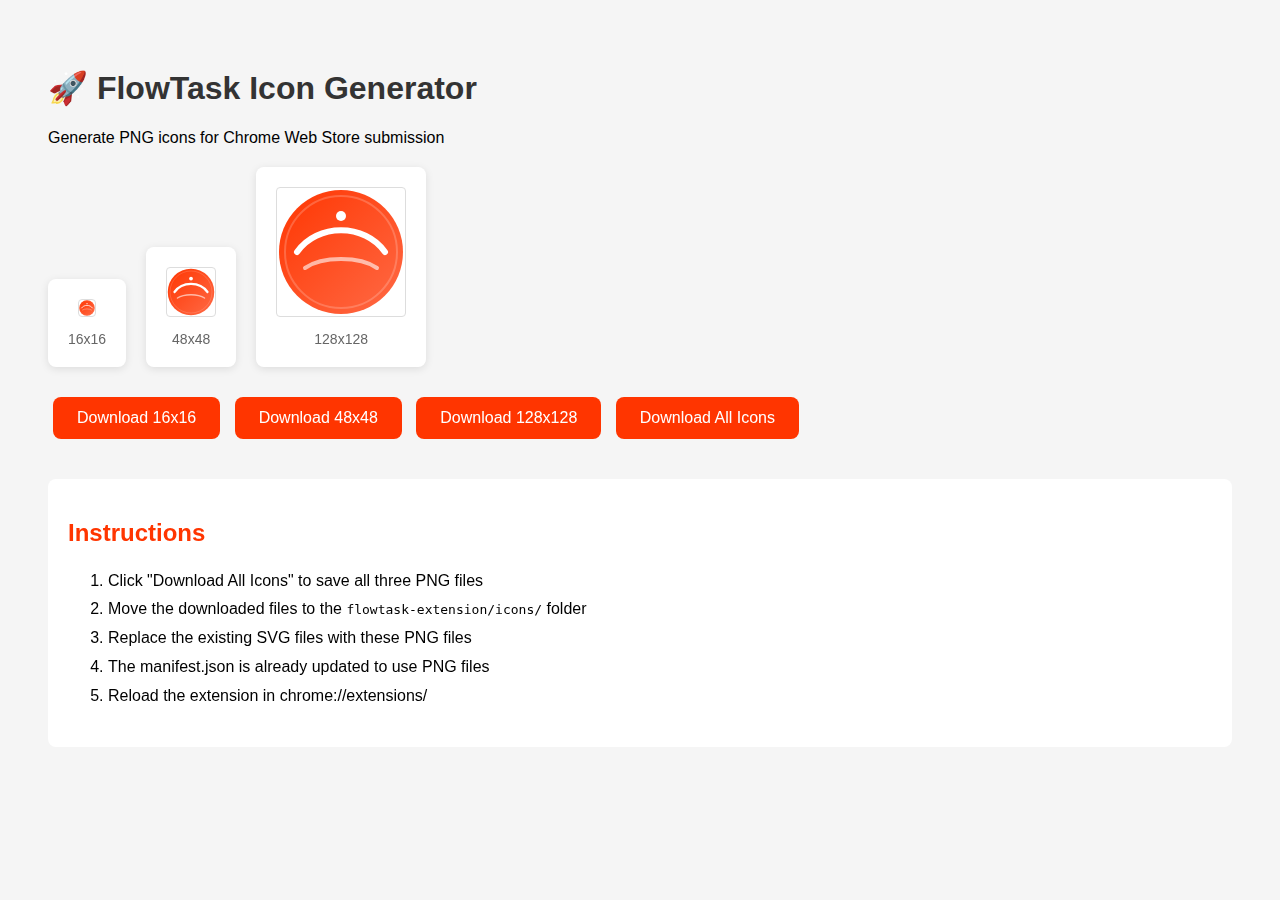
<file: flowtask-extension/generate-icons.html>
<!DOCTYPE html>
<html>
<head>
  <title>FlowTask Icon Generator</title>
  <style>
    body { font-family: Arial, sans-serif; padding: 40px; background: #f5f5f5; }
    h1 { color: #333; }
    .icon-preview { display: flex; gap: 20px; margin: 20px 0; align-items: flex-end; }
    .icon-box { text-align: center; background: white; padding: 20px; border-radius: 8px; box-shadow: 0 2px 8px rgba(0,0,0,0.1); }
    .icon-box canvas { border: 1px solid #ddd; border-radius: 4px; }
    .icon-box p { margin: 10px 0 0; color: #666; font-size: 14px; }
    button { background: #ff3500; color: white; border: none; padding: 12px 24px; border-radius: 8px; font-size: 16px; cursor: pointer; margin: 10px 5px; }
    button:hover { background: #ff4929; }
    .instructions { background: white; padding: 20px; border-radius: 8px; margin-top: 30px; }
    .instructions h2 { color: #ff3500; }
    .instructions ol { line-height: 1.8; }
  </style>
</head>
<body>
  <h1>🚀 FlowTask Icon Generator</h1>
  <p>Generate PNG icons for Chrome Web Store submission</p>
  
  <div class="icon-preview">
    <div class="icon-box">
      <canvas id="icon16" width="16" height="16"></canvas>
      <p>16x16</p>
    </div>
    <div class="icon-box">
      <canvas id="icon48" width="48" height="48"></canvas>
      <p>48x48</p>
    </div>
    <div class="icon-box">
      <canvas id="icon128" width="128" height="128"></canvas>
      <p>128x128</p>
    </div>
  </div>
  
  <button onclick="downloadIcon(16)">Download 16x16</button>
  <button onclick="downloadIcon(48)">Download 48x48</button>
  <button onclick="downloadIcon(128)">Download 128x128</button>
  <button onclick="downloadAll()">Download All Icons</button>

  <div class="instructions">
    <h2>Instructions</h2>
    <ol>
      <li>Click "Download All Icons" to save all three PNG files</li>
      <li>Move the downloaded files to the <code>flowtask-extension/icons/</code> folder</li>
      <li>Replace the existing SVG files with these PNG files</li>
      <li>The manifest.json is already updated to use PNG files</li>
      <li>Reload the extension in chrome://extensions/</li>
    </ol>
  </div>

  <script>
    function drawIcon(canvas, size) {
      const ctx = canvas.getContext('2d');
      const scale = size / 128;
      
      // Clear canvas
      ctx.clearRect(0, 0, size, size);
      
      // Background circle with gradient
      const gradient = ctx.createLinearGradient(0, 0, size, size);
      gradient.addColorStop(0, '#ff3500');
      gradient.addColorStop(1, '#ff6b47');
      
      ctx.beginPath();
      ctx.arc(size/2, size/2, size/2 - 2*scale, 0, Math.PI * 2);
      ctx.fillStyle = gradient;
      ctx.fill();
      
      // Inner circle (subtle)
      ctx.beginPath();
      ctx.arc(size/2, size/2, size/2 - 8*scale, 0, Math.PI * 2);
      ctx.strokeStyle = 'rgba(255,255,255,0.2)';
      ctx.lineWidth = 2 * scale;
      ctx.stroke();
      
      // Flow wave - top
      ctx.beginPath();
      ctx.moveTo(20*scale, size/2);
      ctx.bezierCurveTo(40*scale, 35*scale, 88*scale, 35*scale, 108*scale, size/2);
      ctx.strokeStyle = 'white';
      ctx.lineWidth = 6 * scale;
      ctx.lineCap = 'round';
      ctx.stroke();
      
      // Flow wave - bottom (lighter)
      ctx.beginPath();
      ctx.moveTo(28*scale, size/2 + 16*scale);
      ctx.bezierCurveTo(45*scale, size/2 + 4*scale, 83*scale, size/2 + 4*scale, 100*scale, size/2 + 16*scale);
      ctx.strokeStyle = 'rgba(255,255,255,0.6)';
      ctx.lineWidth = 4 * scale;
      ctx.stroke();
      
      // Dot accent
      ctx.beginPath();
      ctx.arc(size/2, 28*scale, 5*scale, 0, Math.PI * 2);
      ctx.fillStyle = 'white';
      ctx.fill();
    }
    
    function downloadIcon(size) {
      const canvas = document.getElementById('icon' + size);
      const link = document.createElement('a');
      link.download = 'icon' + size + '.png';
      link.href = canvas.toDataURL('image/png');
      link.click();
    }
    
    function downloadAll() {
      downloadIcon(16);
      setTimeout(() => downloadIcon(48), 100);
      setTimeout(() => downloadIcon(128), 200);
    }
    
    // Draw all icons on load
    window.onload = function() {
      drawIcon(document.getElementById('icon16'), 16);
      drawIcon(document.getElementById('icon48'), 48);
      drawIcon(document.getElementById('icon128'), 128);
    };
  </script>
</body>
</html>
</file>
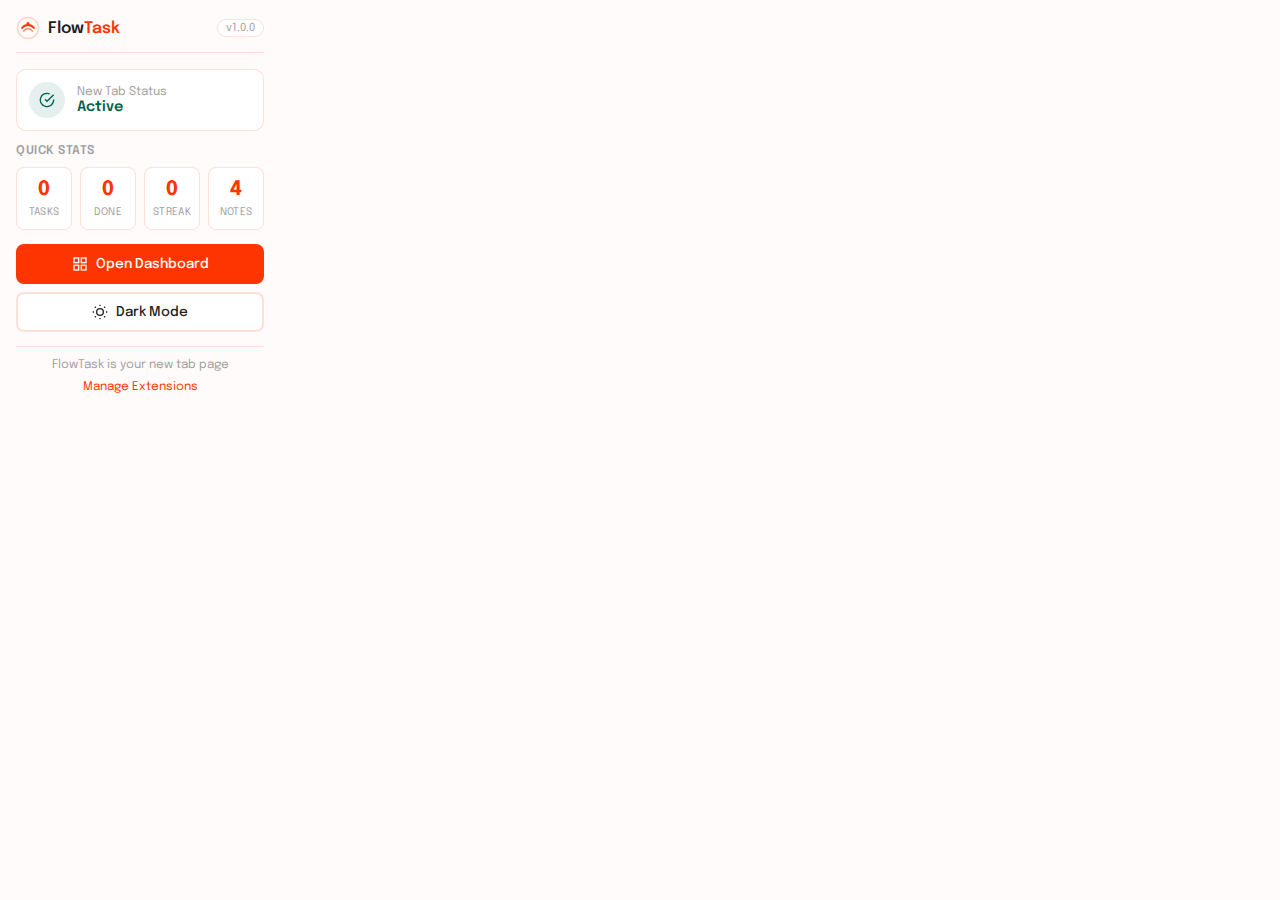
<file: flowtask-extension/popup.html>
<!DOCTYPE html>
<html lang="en">
<head>
  <meta charset="UTF-8">
  <meta name="viewport" content="width=device-width, initial-scale=1.0">
  <title>FlowTask</title>
  <link rel="preconnect" href="https://fonts.googleapis.com">
  <link rel="preconnect" href="https://fonts.gstatic.com" crossorigin>
  <link href="https://fonts.googleapis.com/css2?family=Epilogue:wght@400;500;600;700&display=swap" rel="stylesheet">
  <link rel="stylesheet" href="popup.css">
</head>
<body>
  <div class="popup">
    <!-- Header -->
    <div class="popup-header">
      <div class="popup-logo">
        <svg width="24" height="24" viewBox="0 0 32 32" fill="none">
          <circle cx="16" cy="16" r="14" stroke="currentColor" stroke-width="2" opacity="0.2"/>
          <path d="M8 16C8 16 11 12 16 12C21 12 24 16 24 16" stroke="currentColor" stroke-width="2.5" stroke-linecap="round"/>
          <path d="M10 20C10 20 12.5 17 16 17C19.5 17 22 20 22 20" stroke="currentColor" stroke-width="2" stroke-linecap="round" opacity="0.6"/>
          <circle cx="16" cy="10" r="2" fill="currentColor"/>
        </svg>
        <span>Flow<span class="accent">Task</span></span>
      </div>
      <span class="version">v1.0.0</span>
    </div>

    <!-- Status Section -->
    <div class="popup-section">
      <div class="status-item">
        <div class="status-icon" id="statusIcon">
          <svg width="16" height="16" viewBox="0 0 24 24" fill="none" stroke="currentColor" stroke-width="2">
            <path d="M22 11.08V12a10 10 0 1 1-5.93-9.14"></path>
            <polyline points="22 4 12 14.01 9 11.01"></polyline>
          </svg>
        </div>
        <div class="status-text">
          <span class="status-label">New Tab Status</span>
          <span class="status-value" id="statusValue">Active</span>
        </div>
      </div>
    </div>

    <!-- Quick Stats -->
    <div class="popup-section">
      <h3>Quick Stats</h3>
      <div class="stats-grid">
        <div class="stat-item">
          <span class="stat-value" id="taskCount">0</span>
          <span class="stat-label">Tasks</span>
        </div>
        <div class="stat-item">
          <span class="stat-value" id="completedCount">0</span>
          <span class="stat-label">Done</span>
        </div>
        <div class="stat-item">
          <span class="stat-value" id="streakCount">0</span>
          <span class="stat-label">Streak</span>
        </div>
        <div class="stat-item">
          <span class="stat-value" id="notesCount">0</span>
          <span class="stat-label">Notes</span>
        </div>
      </div>
    </div>

    <!-- Actions -->
    <div class="popup-section">
      <button class="popup-btn primary" id="openDashboard">
        <svg width="16" height="16" viewBox="0 0 24 24" fill="none" stroke="currentColor" stroke-width="2">
          <rect x="3" y="3" width="7" height="7"></rect>
          <rect x="14" y="3" width="7" height="7"></rect>
          <rect x="14" y="14" width="7" height="7"></rect>
          <rect x="3" y="14" width="7" height="7"></rect>
        </svg>
        Open Dashboard
      </button>
      <button class="popup-btn" id="toggleTheme">
        <svg class="sun-icon" width="16" height="16" viewBox="0 0 24 24" fill="none" stroke="currentColor" stroke-width="2">
          <circle cx="12" cy="12" r="5"></circle>
          <line x1="12" y1="1" x2="12" y2="3"></line>
          <line x1="12" y1="21" x2="12" y2="23"></line>
          <line x1="4.22" y1="4.22" x2="5.64" y2="5.64"></line>
          <line x1="18.36" y1="18.36" x2="19.78" y2="19.78"></line>
          <line x1="1" y1="12" x2="3" y2="12"></line>
          <line x1="21" y1="12" x2="23" y2="12"></line>
          <line x1="4.22" y1="19.78" x2="5.64" y2="18.36"></line>
          <line x1="18.36" y1="5.64" x2="19.78" y2="4.22"></line>
        </svg>
        <svg class="moon-icon" width="16" height="16" viewBox="0 0 24 24" fill="none" stroke="currentColor" stroke-width="2">
          <path d="M21 12.79A9 9 0 1 1 11.21 3 7 7 0 0 0 21 12.79z"></path>
        </svg>
        <span id="themeText">Dark Mode</span>
      </button>
    </div>

    <!-- Info -->
    <div class="popup-footer">
      <p id="infoText">FlowTask is your new tab page</p>
      <a href="#" id="settingsLink">Manage Extensions</a>
    </div>
  </div>

  <script src="popup.js"></script>
</body>
</html>
</file>
<file: flowtask-extension/popup.css>
:root {
  --primary: #ff3500;
  --primary-light: #ff4929;
  --bg: #fffbfa;
  --card-bg: #ffffff;
  --text: #212121;
  --text-secondary: #696969;
  --text-muted: #9f9f9f;
  --border: rgba(255, 53, 0, 0.15);
  --success: #01614a;
  --warning: #d97706;
}

[data-theme="dark"] {
  --primary: #8b7dc8;
  --primary-light: #9d91d1;
  --bg: #0d0d11;
  --card-bg: #121216;
  --text: #d4d4d8;
  --text-secondary: #8888a0;
  --text-muted: #52526a;
  --border: rgba(139, 125, 200, 0.15);
  --success: #2eb886;
  --warning: #f59e0b;
}

* {
  margin: 0;
  padding: 0;
  box-sizing: border-box;
}

body {
  font-family: 'Epilogue', sans-serif;
  background: var(--bg);
  color: var(--text);
  width: 280px;
  min-height: 320px;
}

.popup {
  padding: 16px;
}

/* Header */
.popup-header {
  display: flex;
  align-items: center;
  justify-content: space-between;
  margin-bottom: 16px;
  padding-bottom: 12px;
  border-bottom: 1px solid var(--border);
}

.popup-logo {
  display: flex;
  align-items: center;
  gap: 8px;
  color: var(--primary);
}

.popup-logo svg {
  flex-shrink: 0;
}

.popup-logo span {
  font-size: 1rem;
  font-weight: 600;
  color: var(--text);
}

.popup-logo .accent {
  color: var(--primary);
}

.version {
  font-size: 0.7rem;
  color: var(--text-muted);
  background: var(--card-bg);
  padding: 2px 8px;
  border-radius: 10px;
  border: 1px solid var(--border);
}

/* Sections */
.popup-section {
  margin-bottom: 14px;
}

.popup-section h3 {
  font-size: 0.75rem;
  font-weight: 600;
  color: var(--text-muted);
  text-transform: uppercase;
  letter-spacing: 0.5px;
  margin-bottom: 10px;
}

/* Status */
.status-item {
  display: flex;
  align-items: center;
  gap: 12px;
  padding: 12px;
  background: var(--card-bg);
  border-radius: 10px;
  border: 1px solid var(--border);
}

.status-icon {
  width: 36px;
  height: 36px;
  border-radius: 50%;
  display: flex;
  align-items: center;
  justify-content: center;
  background: rgba(1, 97, 74, 0.1);
  color: var(--success);
}

.status-icon.inactive {
  background: rgba(156, 163, 175, 0.15);
  color: var(--text-muted);
}

.status-icon.warning {
  background: rgba(217, 119, 6, 0.1);
  color: var(--warning);
}

.status-text {
  display: flex;
  flex-direction: column;
  gap: 2px;
}

.status-label {
  font-size: 0.75rem;
  color: var(--text-muted);
}

.status-value {
  font-size: 0.9rem;
  font-weight: 600;
  color: var(--success);
}

.status-value.inactive {
  color: var(--text-muted);
}

.status-value.warning {
  color: var(--warning);
}

/* Stats Grid */
.stats-grid {
  display: grid;
  grid-template-columns: repeat(4, 1fr);
  gap: 8px;
}

.stat-item {
  text-align: center;
  padding: 10px 6px;
  background: var(--card-bg);
  border-radius: 8px;
  border: 1px solid var(--border);
}

.stat-value {
  display: block;
  font-size: 1.25rem;
  font-weight: 700;
  color: var(--primary);
  line-height: 1.2;
}

.stat-label {
  font-size: 0.65rem;
  color: var(--text-muted);
  text-transform: uppercase;
  letter-spacing: 0.3px;
}

/* Buttons */
.popup-btn {
  width: 100%;
  display: flex;
  align-items: center;
  justify-content: center;
  gap: 8px;
  padding: 10px 16px;
  border: 2px solid var(--border);
  background: var(--card-bg);
  color: var(--text);
  border-radius: 8px;
  font-family: inherit;
  font-size: 0.85rem;
  font-weight: 500;
  cursor: pointer;
  transition: all 0.2s ease;
  margin-bottom: 8px;
}

.popup-btn:hover {
  border-color: var(--primary);
  color: var(--primary);
}

.popup-btn.primary {
  background: var(--primary);
  border-color: var(--primary);
  color: white;
}

.popup-btn.primary:hover {
  background: var(--primary-light);
  border-color: var(--primary-light);
  color: white;
}

.popup-btn:last-child {
  margin-bottom: 0;
}

/* Theme toggle icons */
.popup-btn .sun-icon {
  display: block;
}

.popup-btn .moon-icon {
  display: none;
}

[data-theme="dark"] .popup-btn .sun-icon {
  display: none;
}

[data-theme="dark"] .popup-btn .moon-icon {
  display: block;
}

/* Footer */
.popup-footer {
  margin-top: 14px;
  padding-top: 12px;
  border-top: 1px solid var(--border);
  text-align: center;
}

.popup-footer p {
  font-size: 0.75rem;
  color: var(--text-muted);
  margin-bottom: 6px;
}

.popup-footer a {
  font-size: 0.75rem;
  color: var(--primary);
  text-decoration: none;
  transition: opacity 0.2s;
}

.popup-footer a:hover {
  opacity: 0.8;
  text-decoration: underline;
}

/* Info text links */
.popup-footer p a {
  color: var(--primary);
  text-decoration: none;
}

.popup-footer p a:hover {
  text-decoration: underline;
}

#infoText a {
  color: var(--primary);
  text-decoration: none;
}

#infoText a:hover {
  text-decoration: underline;
}
</file>
